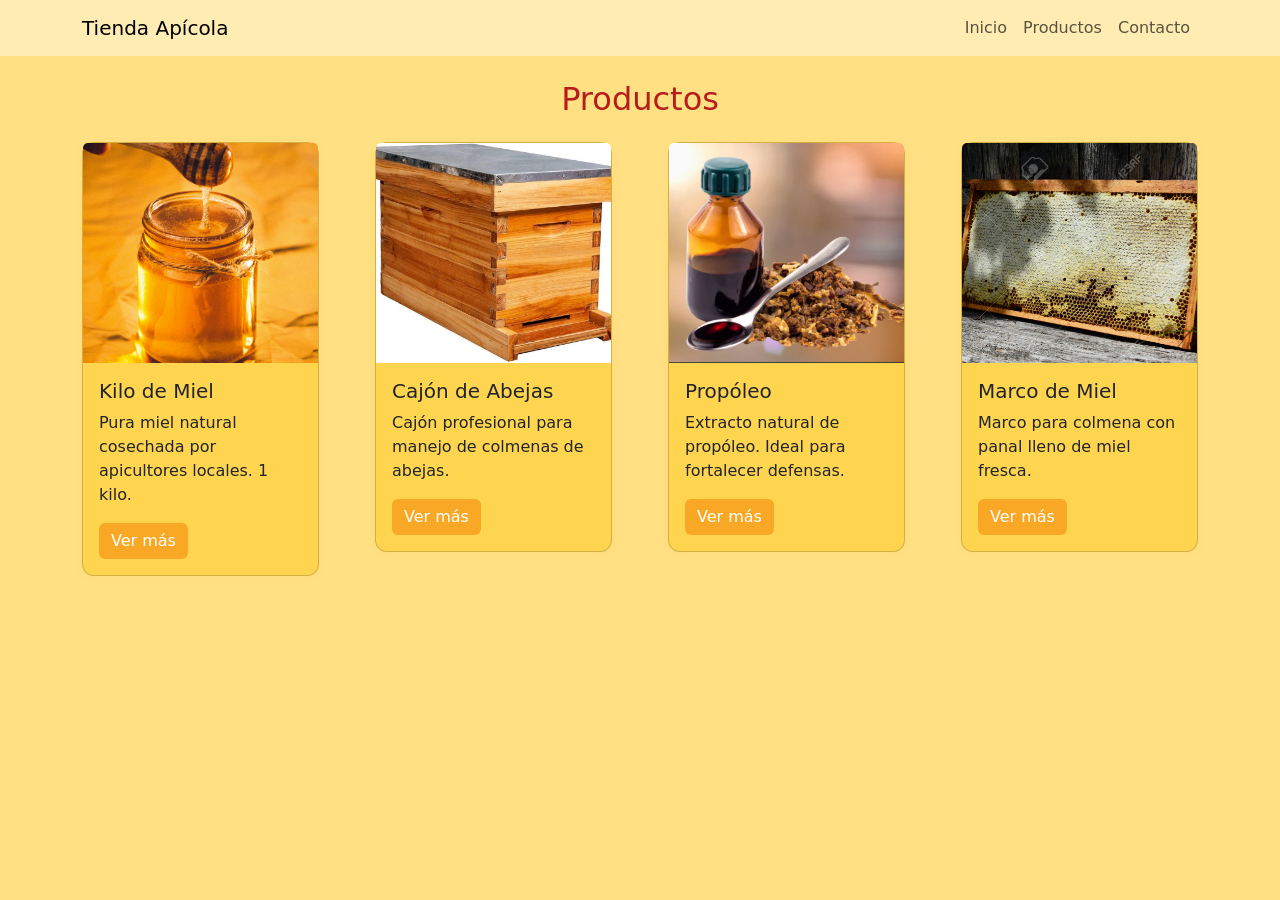
<file: index.html>
<!DOCTYPE html>
<html lang="es">
<head>
    <meta charset="UTF-8">
    <meta name="viewport" content="width=device-width, initial-scale=1.0">
    <title>Tienda Apícola</title>
    <link href="https://cdn.jsdelivr.net/npm/bootstrap@5.3.3/dist/css/bootstrap.min.css" rel="stylesheet">
    <link rel="stylesheet" href="assets/css/styles.css">
</head>
<body>
    <nav class="navbar navbar-expand-lg navbar-light bg-light">
        <div class="container">
            <a class="navbar-brand" href="#">Tienda Apícola</a>
            <button class="navbar-toggler" type="button" data-bs-toggle="collapse"
                data-bs-target="#navbarNav" aria-controls="navbarNav"
                aria-expanded="false" aria-label="Toggle navigation">
                <span class="navbar-toggler-icon"></span>
            </button>
            <div class="collapse navbar-collapse" id="navbarNav">
                <ul class="navbar-nav ms-auto">
                    <li class="nav-item"><a class="nav-link" href="#">Inicio</a></li>
                    <li class="nav-item"><a class="nav-link" href="#">Productos</a></li>
                    <li class="nav-item"><a class="nav-link" href="#">Contacto</a></li>
                </ul>
            </div>
        </div>
    </nav>

    <main class="container py-4">
        <h2 class="text-center mb-4">Productos</h2>
        <div class="row" id="productos">
            <div class="col-12 col-sm-6 col-lg-3 mb-4">
    <div class="card h-100">
        <img src="assets/img/miel.jpg" class="card-img-top" alt="Kilo de Miel">
        <div class="card-body">
            <h5 class="card-title">Kilo de Miel</h5>
            <p class="card-text">Pura miel natural cosechada por apicultores locales. 1 kilo.</p>
            <a href="#" class="btn btn-warning">Ver más</a>
        </div>
    </div>
</div>
<div class="col-12 col-sm-6 col-lg-3 mb-4">
    <div class="card h-100">
        <img src="assets/img/cajon.jpg" class="card-img-top" alt="Cajón de Abejas">
        <div class="card-body">
            <h5 class="card-title">Cajón de Abejas</h5>
            <p class="card-text">Cajón profesional para manejo de colmenas de abejas.</p>
            <a href="#" class="btn btn-warning">Ver más</a>
        </div>
    </div>
</div>
<div class="col-12 col-sm-6 col-lg-3 mb-4">
    <div class="card h-100">
        <img src="assets/img/propoleo.png" class="card-img-top" alt="Propóleo">
        <div class="card-body">
            <h5 class="card-title">Propóleo</h5>
            <p class="card-text">Extracto natural de propóleo. Ideal para fortalecer defensas.</p>
            <a href="#" class="btn btn-warning">Ver más</a>
        </div>
    </div>
</div>
<div class="col-12 col-sm-6 col-lg-3 mb-4">
    <div class="card h-100">
        <img src="assets/img/marco.jpg" class="card-img-top" alt="Marco de Miel">
        <div class="card-body">
            <h5 class="card-title">Marco de Miel</h5>
            <p class="card-text">Marco para colmena con panal lleno de miel fresca.</p>
            <a href="#" class="btn btn-warning">Ver más</a>
        </div>
    </div>
</div>
        </div>
    </main>
    <script src="https://cdn.jsdelivr.net/npm/bootstrap@5.3.3/dist/js/bootstrap.bundle.min.js"></script>
<button id="btn-ir-arriba" style="
  position: fixed; 
  right: 24px; 
  bottom: 24px; 
  padding: 12px 16px; 
  background-color: #f9a825; 
  color: #fff; 
  border: none; 
  border-radius: 50px; 
  box-shadow: 0 2px 8px rgba(240,180,70,0.15); 
  cursor: pointer;
  z-index: 99;
  display: none;
">
  Ir arriba
</button>
<script src="assets/js/app.js"></script>
</body>
</html>
</file>
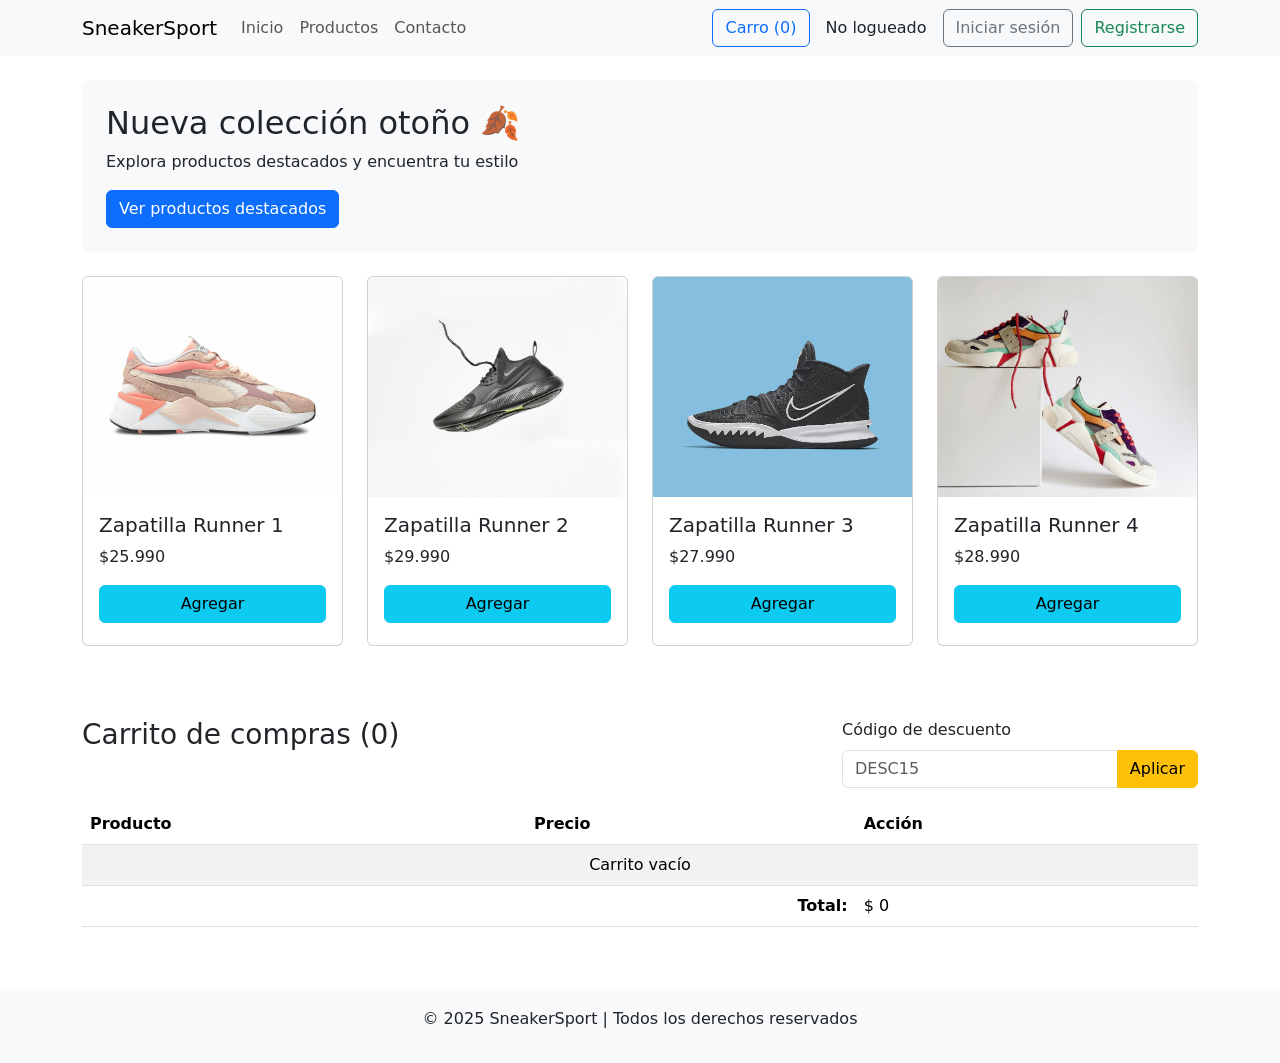
<file: modulo-02/ecommerce-frontend/index.html>
<!DOCTYPE html>
<html lang="es">
<head>
  <meta charset="UTF-8">
  <meta name="viewport" content="width=device-width, initial-scale=1.0">
  <title>SneakerSport — E-commerce Frontend</title>
  <!-- Bootstrap CDN recomendado -->
  <link href="https://cdn.jsdelivr.net/npm/bootstrap@5.3.3/dist/css/bootstrap.min.css" rel="stylesheet">
  <link rel="stylesheet" href="assets/css/styles.css">
</head>
<body>
  <!-- Navbar -->
  <nav class="navbar navbar-expand-lg navbar-light bg-light">
    <div class="container">
      <a class="navbar-brand" href="#">SneakerSport</a>
      <div class="collapse navbar-collapse" id="navbarNav">
        <ul class="navbar-nav me-auto">
          <li class="nav-item"><a class="nav-link" href="#">Inicio</a></li>
          <li class="nav-item"><a class="nav-link" href="#">Productos</a></li>
          <li class="nav-item"><a class="nav-link" href="#">Contacto</a></li>
        </ul>
        <a class="btn btn-outline-primary" href="#">Carro (0)</a>
        <span class="ms-3 me-3" id="estadoUsuario">No logueado</span>
          <button class="btn btn-outline-secondary me-2" onclick="mostrarModal('login')">
          Iniciar sesión
          </button>
        <button class="btn btn-outline-success" onclick="mostrarModal('registro')">
        Registrarse
        </button>
      </div>
    </div>
  </nav>

  <!-- Hero -->
  <div class="container mt-4">
    <div class="p-4 bg-light rounded-3 mb-4">
      <h2>Nueva colección otoño 🍂</h2>
      <p>Explora productos destacados y encuentra tu estilo</p>
      <button class="btn btn-primary">Ver productos destacados</button>
    </div>
  </div>

  <!-- Listado de productos en tarjetas -->
  <div class="container">
    <div class="row row-cols-1 row-cols-md-4 g-4">
      <div class="col">
        <div class="card mb-4">
          <img src="assets/img/zapatilla1.jpg" class="card-img-top" alt="Zapatilla 1">
          <div class="card-body">
            <h5 class="card-title">Zapatilla Runner 1</h5>
            <p class="card-text">$25.990</p>
            <button class="btn btn-info">Agregar</button>
          </div>
        </div>
      </div>
      <div class="col">
        <div class="card mb-4">
          <img src="assets/img/zapatilla2.jpg" class="card-img-top" alt="Zapatilla 2">
          <div class="card-body">
            <h5 class="card-title">Zapatilla Runner 2</h5>
            <p class="card-text">$29.990</p>
            <button class="btn btn-info">Agregar</button>
          </div>
        </div>
      </div>
      <div class="col">
        <div class="card mb-4">
          <img src="assets/img/zapatilla3.jpg" class="card-img-top" alt="Zapatilla 3">
          <div class="card-body">
            <h5 class="card-title">Zapatilla Runner 3</h5>
            <p class="card-text">$27.990</p>
            <button class="btn btn-info">Agregar</button>
          </div>
        </div>
      </div>
      <div class="col">
        <div class="card mb-4">
          <img src="assets/img/zapatilla4.jpg" class="card-img-top" alt="Zapatilla 4">
          <div class="card-body">
            <h5 class="card-title">Zapatilla Runner 4</h5>
            <p class="card-text">$28.990</p>
            <button class="btn btn-info">Agregar</button>
          </div>
        </div>
      </div>
    </div>
  </div>

  <!-- Carrito de compras -->
<div class="container mt-5">
  <div class="row">
    <div class="col-md-8">
      <h3>Carrito de compras (<span id="cantidadItems">0</span>)</h3>
    </div>
    <div class="col-md-4">
      <label for="codigoDescuento" class="form-label">Código de descuento</label>
      <div class="input-group">
        <input type="text" id="codigoDescuento" class="form-control" placeholder="DESC15">
        <button class="btn btn-warning" onclick="aplicarCodigoDescuento()">Aplicar</button>
      </div>
    </div>
  </div>

  <div class="table-responsive mt-3">
    <table class="table table-striped">
      <thead>
        <tr>
          <th>Producto</th>
          <th>Precio</th>
          <th>Acción</th>
        </tr>
      </thead>
      <tbody id="tbodyCarrito">
        <tr>
          <td colspan="3" class="text-center">Carrito vacío</td>
        </tr>
      </tbody>
      <tfoot>
        <tr>
          <td colspan="2" class="text-end"><strong>Total:</strong></td>
          <td id="totalCarrito">$ 0</td>
        </tr>
      </tfoot>
    </table>
  </div>
</div>

<!-- Modal Autenticación -->
<div class="modal fade" id="modalAuth" tabindex="-1" aria-hidden="true">
  <div class="modal-dialog">
    <div class="modal-content">
      <div class="modal-header">
        <h5 class="modal-title" id="modalAuthTitle">Iniciar sesión</h5>
        <button type="button" class="btn-close" data-bs-dismiss="modal"></button>
      </div>
      <div class="modal-body">
        <div class="mb-3">
          <label for="usuarioInput" class="form-label">Usuario</label>
          <input type="text" class="form-control" id="usuarioInput">
        </div>
        <div class="mb-3">
          <label for="passwordInput" class="form-label">Contraseña</label>
          <input type="password" class="form-control" id="passwordInput">
        </div>
      </div>
      <div class="modal-footer">
        <button type="button" class="btn btn-secondary" data-bs-dismiss="modal">Cerrar</button>
        <button type="button" class="btn btn-primary" onclick="handleSubmitAuth()">Ingresar</button>
      </div>
    </div>
  </div>
</div>

  <!-- Footer -->
<footer class="bg-light text-center p-3 mt-5">
  <p>© 2025 SneakerSport | Todos los derechos reservados</p>
</footer>

<script src="https://cdn.jsdelivr.net/npm/bootstrap@5.3.3/dist/js/bootstrap.bundle.min.js"></script>
<script src="./app.js"></script>
</body>
</html>
</file>
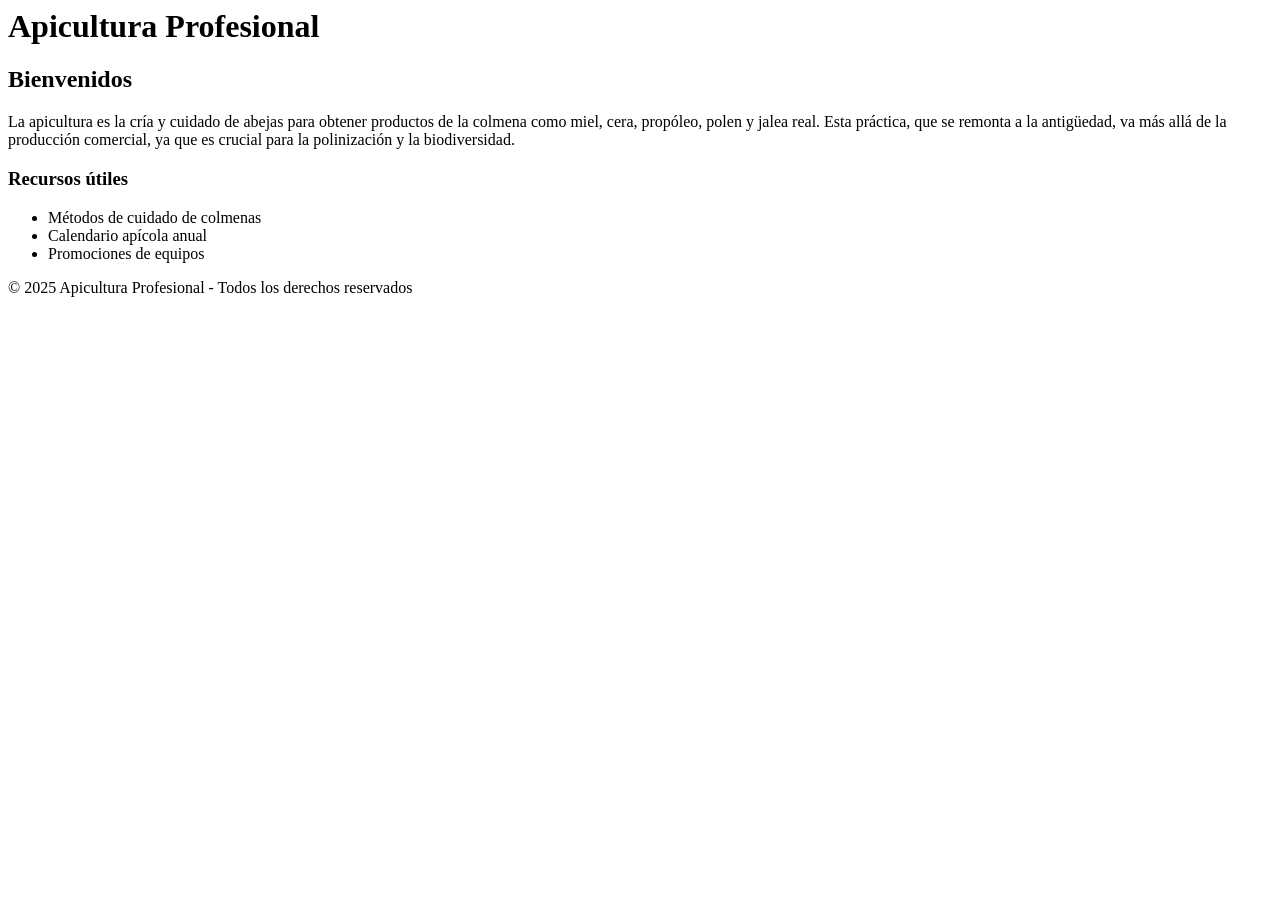
<file: modulo-02/EJERCICIO 13-11/index.html>
<!-- La etiqueta <html> contiene todo el documento HTML -->
<html lang="es">
<head>
    <!-- <head> incluye metadatos y configuraciones del documento -->
    <meta charset="UTF-8">
    <title>ejerciciopractico01</title>
</head>
<!-- <body> contiene todo el contenido visible -->
<body>
    <!-- <header> es la cabecera de la página -->
    <header>
        <!-- <h1> es el título principal de la página -->
        <h1>Apicultura Profesional</h1>
    </header>
    <!-- <section> agrupa el contenido principal -->
    <section>
        <!-- <article> representa contenido principal -->
        <article>
            <h2>Bienvenidos</h2>
            <p>La apicultura es la cría y cuidado de abejas para obtener productos de la colmena como miel, cera, propóleo, polen y jalea real. Esta práctica, que se remonta a la antigüedad, va más allá de la producción comercial, ya que es crucial para la polinización y la biodiversidad.</p>
        </article>
        <!-- <aside> contiene información complementaria -->
        <aside>
            <h3>Recursos útiles</h3>
            <ul>
                <li>Métodos de cuidado de colmenas</li>
                <li>Calendario apícola anual</li>
                <li>Promociones de equipos</li>
            </ul>
        </aside>
    </section>
    <!-- <footer> representa el pie de página -->
    <footer>
        © 2025 Apicultura Profesional - Todos los derechos reservados
    </footer>
</body>
</html>
</file>
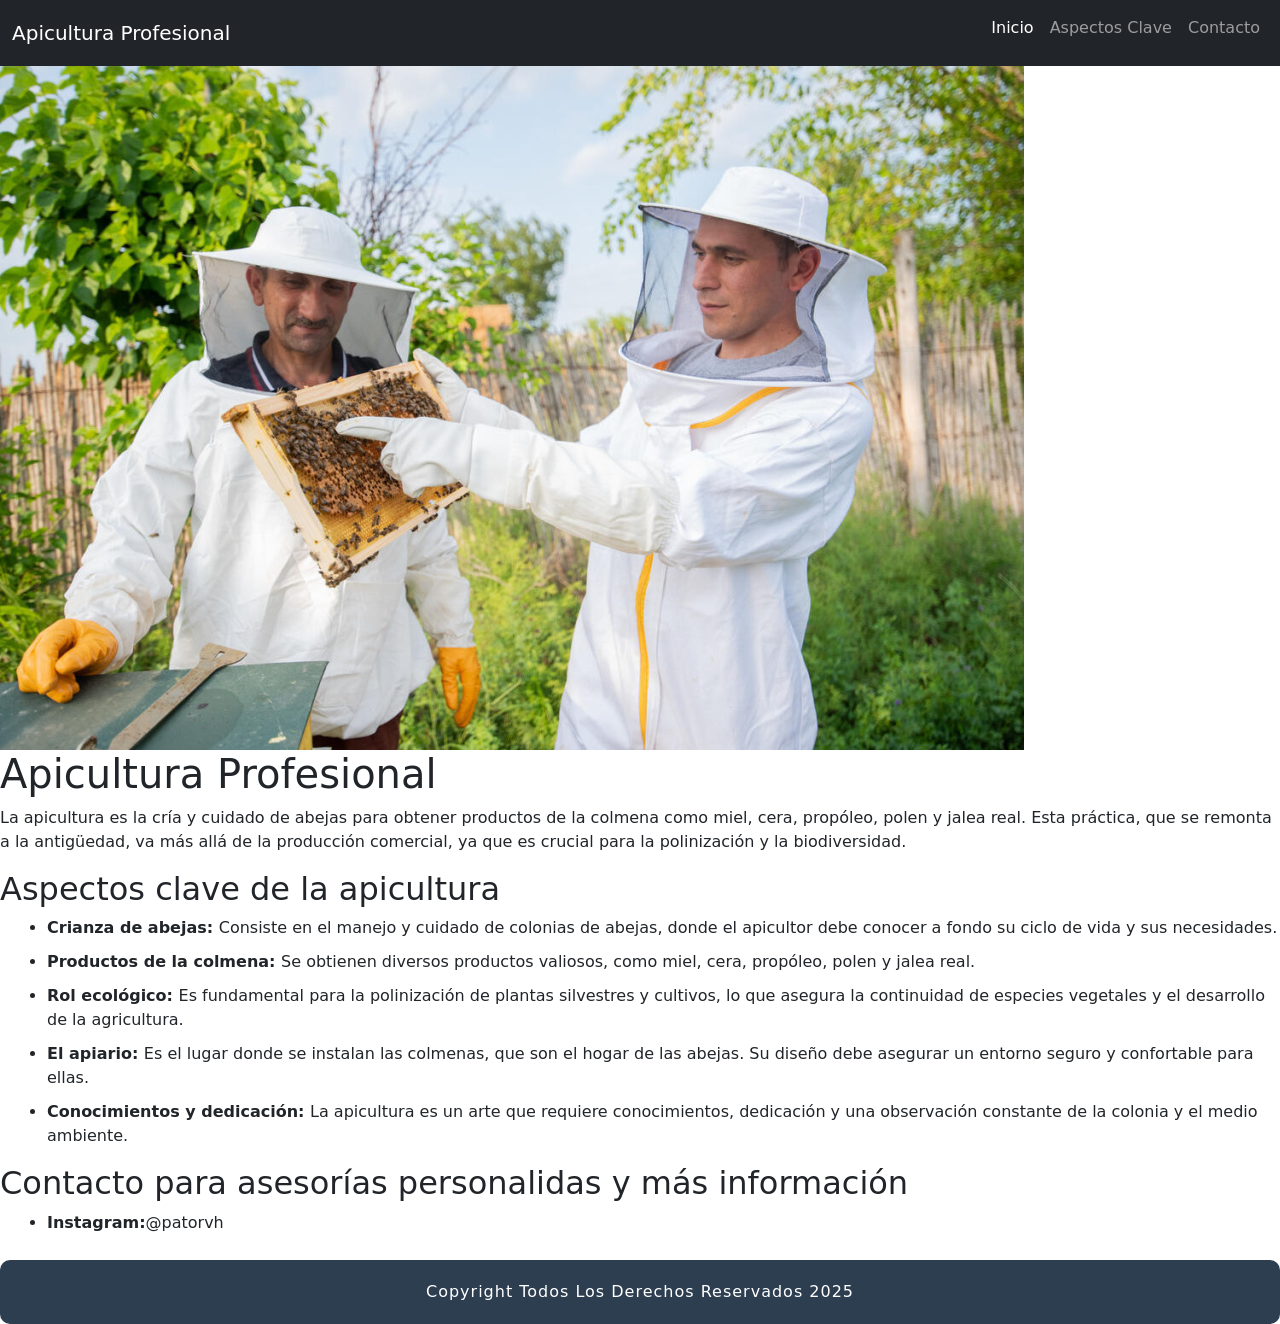
<file: modulo-02/EJERCICIO 14-11/index.html>
<!DOCTYPE html>
<html lang="es">
<head>
    <meta charset="UTF-8">
    <meta name="viewport" content="width=device-width, initial-scale=1.0">
    <title>Apicultura Profesional</title>
    <link rel="stylesheet" href="./assets/css/styles.css">
        <!-- Bootstrap 5 CSS CDN -->
    <link href="https://cdn.jsdelivr.net/npm/bootstrap@5.3.3/dist/css/bootstrap.min.css" rel="stylesheet">

</head>
<body>
    <!-- NAVBAR RESPONSIVA CON BOOTSTRAP -->
    <nav class="navbar navbar-expand-lg navbar-dark bg-dark">
        <div class="container-fluid">
            <!-- LOGO / NOMBRE DE LA PÁGINA -->
            <a class="navbar-brand" href="#inicio">Apicultura Profesional</a>
            
            <!-- BOTÓN HAMBURGUESA (solo visible en móvil) -->
            <button class="navbar-toggler" type="button" data-bs-toggle="collapse" data-bs-target="#navbarNav" 
                    aria-controls="navbarNav" aria-expanded="false" aria-label="Toggle navigation">
                <span class="navbar-toggler-icon"></span>
            </button>
            
            <!-- MENÚ (se oculta en móvil, se muestra en desktop) -->
            <div class="collapse navbar-collapse" id="navbarNav">
                <ul class="navbar-nav ms-auto">
                    <li class="nav-item">
                        <a class="nav-link active" href="#inicio">Inicio</a>
                    </li>
                    <li class="nav-item">
                        <a class="nav-link" href="#aspectos">Aspectos Clave</a>
                    </li>
                    <li class="nav-item">
                        <a class="nav-link" href="#contacto">Contacto</a>
                    </li>
                </ul>
            </div>
        </div>
    </nav>
    <img src="./assets/img/apicultura.jpg" alt="foto de perfil de Apicultura">
    <h1>Apicultura Profesional</h1>
    <p>La apicultura es la cría y cuidado de abejas para obtener productos de la colmena como miel, cera, propóleo, polen y jalea real. Esta práctica, que se remonta a la antigüedad, va más allá de la producción comercial, ya que es crucial para la polinización y la biodiversidad.</p>
    <section>
        <article>
            <h2>Aspectos clave de la apicultura</h2>
        <ul>
        <li><strong>Crianza de abejas: </strong>Consiste en el manejo y cuidado de colonias de abejas, donde el apicultor debe conocer a fondo su ciclo de vida y sus necesidades.</li>
        <li><strong>Productos de la colmena: </strong>Se obtienen diversos productos valiosos, como miel, cera, propóleo, polen y jalea real.</li>
        <li><strong>Rol ecológico: </strong>Es fundamental para la polinización de plantas silvestres y cultivos, lo que asegura la continuidad de especies vegetales y el desarrollo de la agricultura.</li>
        <li><strong>El apiario: </strong>Es el lugar donde se instalan las colmenas, que son el hogar de las abejas. Su diseño debe asegurar un entorno seguro y confortable para ellas.</li>
        <li><strong>Conocimientos y dedicación: </strong>La apicultura es un arte que requiere conocimientos, dedicación y una observación constante de la colonia y el medio ambiente.</li>
        </ul>
        </article>
        <aside>
            <h2>Contacto para asesorías personalidas y más información</h2>
            <ul>
                <li><strong>Instagram:</strong>@patorvh</li>
            </ul>
        </aside>
        
    </section>
    <footer>Copyright Todos Los Derechos Reservados 2025
        
    </footer>
    <!-- Bootstrap 5 JavaScript Bundle -->
    <script src="https://cdn.jsdelivr.net/npm/bootstrap@5.3.3/dist/js/bootstrap.bundle.min.js"></script>
</body>
</html>
</file>
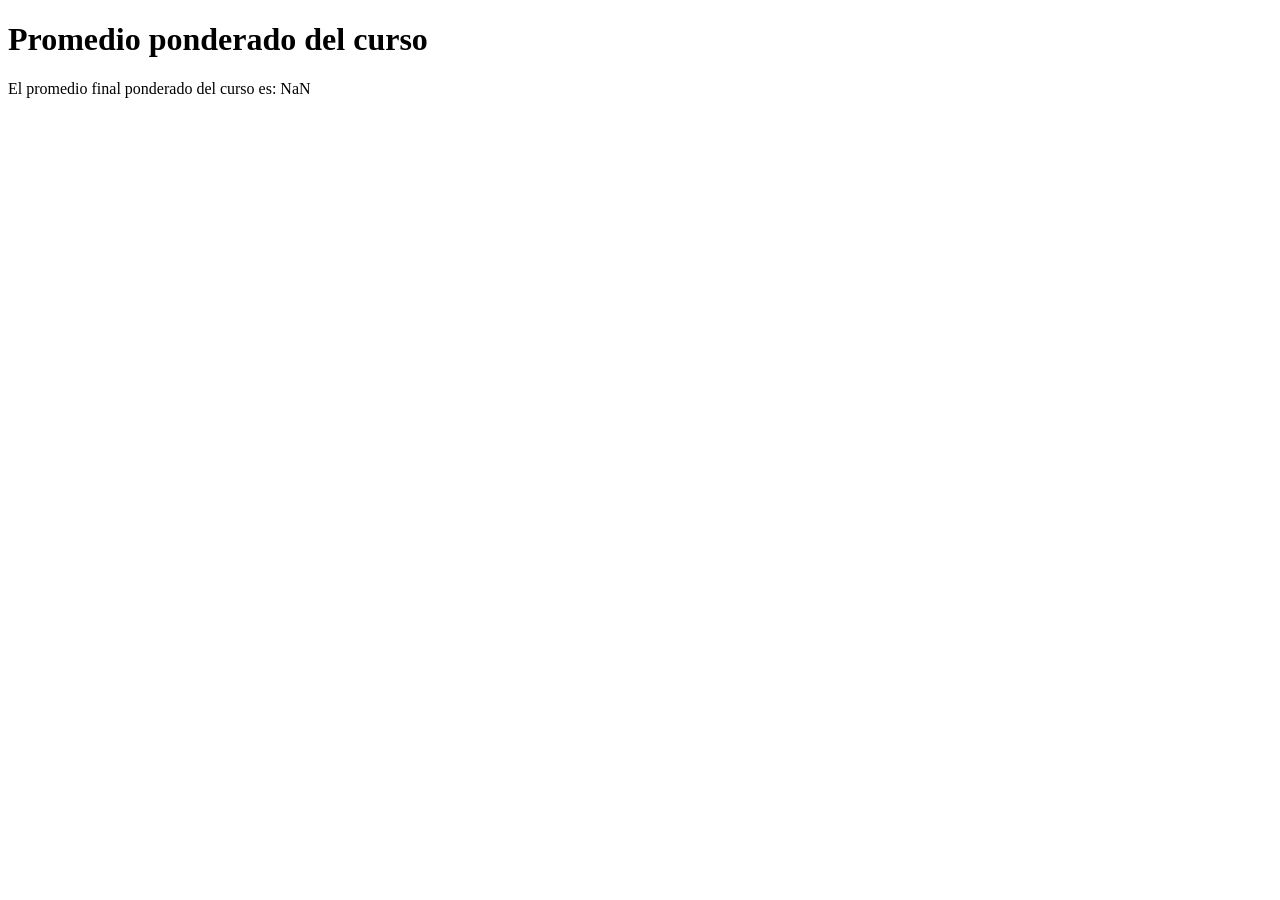
<file: modulo-03/leccion-03/ejercicio-01/index.html>
<!DOCTYPE html>
<html lang="es">
<head>
  <meta charset="UTF-8">
  <title>Promedio ponderado del curso</title>
</head>
<body>
  <h1>Promedio ponderado del curso</h1>

  <script src="app.js"></script>
</body>
</html>
</file>
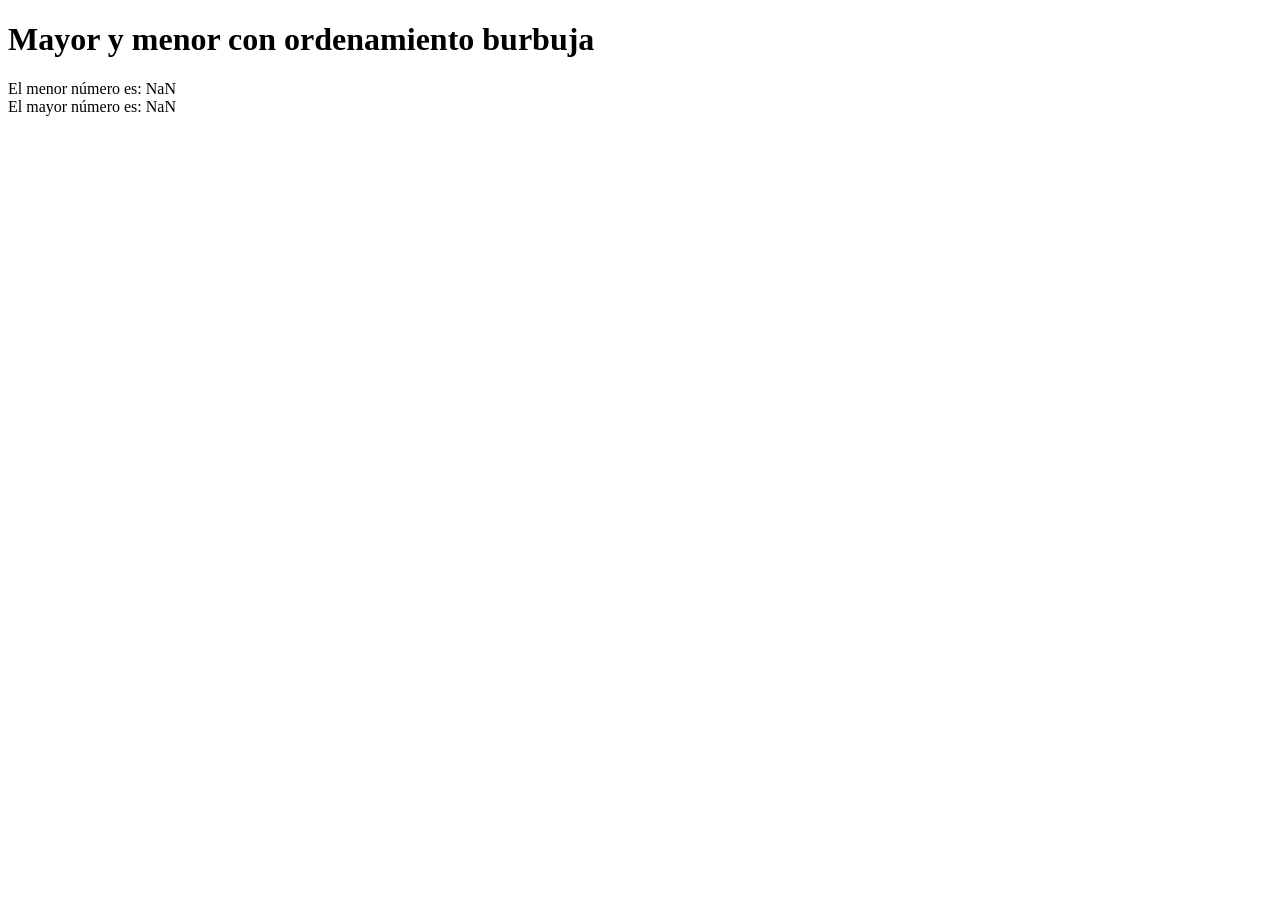
<file: modulo-03/leccion-03/ejercicio-02/index.html>
<!DOCTYPE html>
<html lang="es">
<head>
  <meta charset="UTF-8">
  <title>Mayor y menor con burbuja</title>
</head>
<body>
  <h1>Mayor y menor con ordenamiento burbuja</h1>

  <script src="app.js"></script>
</body>
</html>
</file>
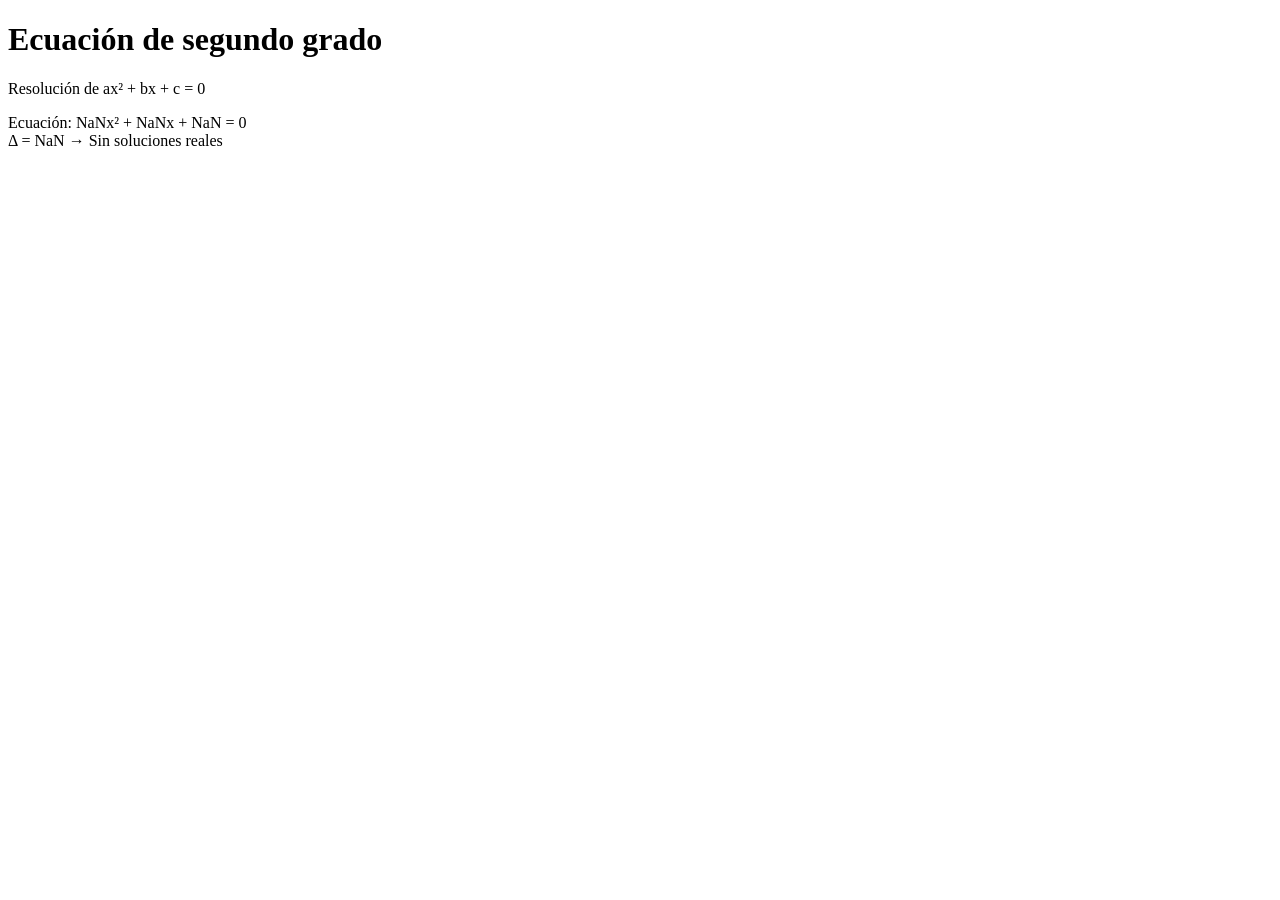
<file: modulo-03/leccion-04/ejercicio-02/index.html>
<!DOCTYPE html>
<html lang="es">
<head>
  <meta charset="UTF-8">
  <title>Ecuación de segundo grado</title>
</head>
<body>
  <h1>Ecuación de segundo grado</h1>
  <p>Resolución de ax² + bx + c = 0</p>

  <div id="resultado"></div>

  <script src="app.js"></script>
</body>
</html>
</file>
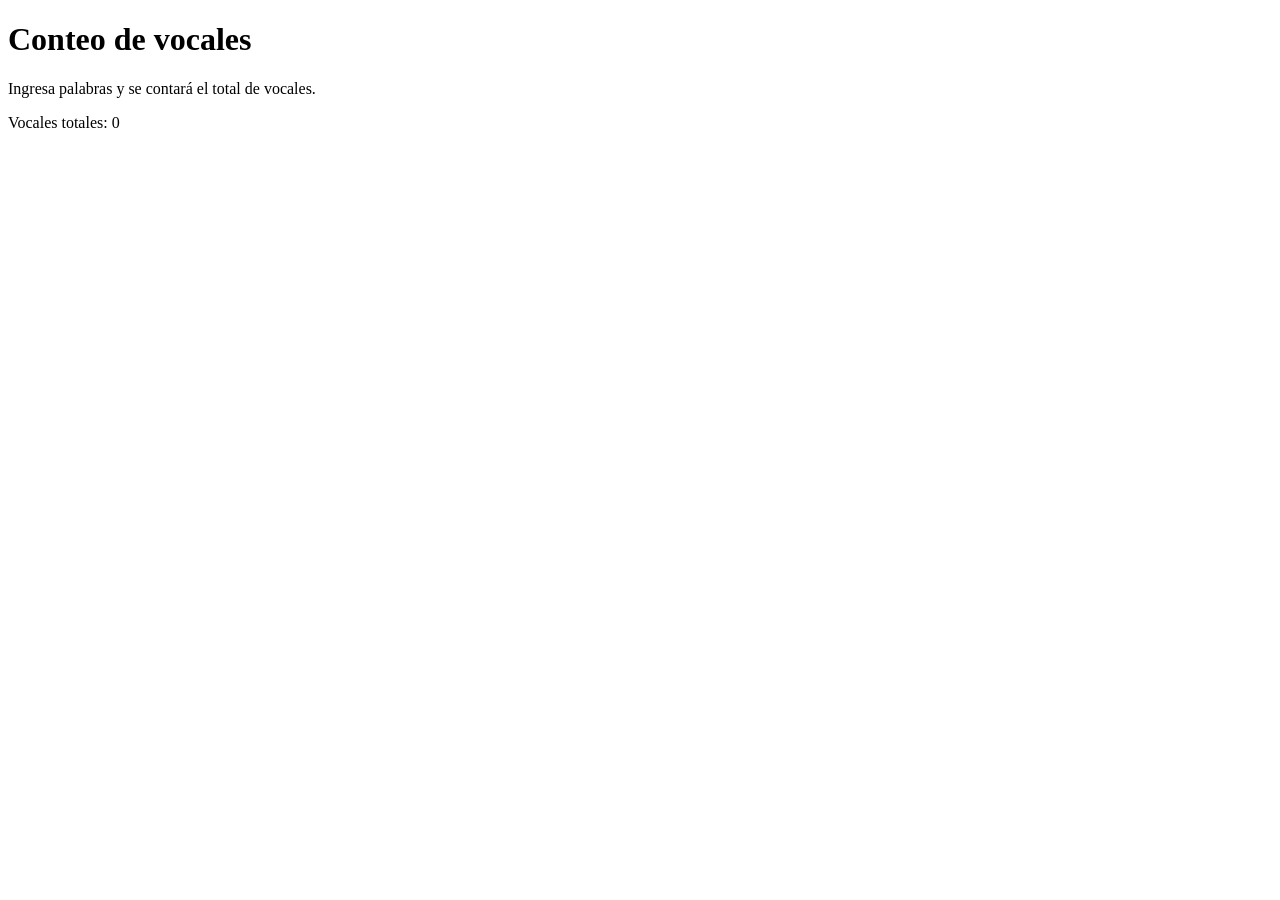
<file: modulo-03/leccion-05/ejercicio-01/index.html>
<!DOCTYPE html>
<html lang="es">
<head>
  <meta charset="UTF-8">
  <title>Conteo de vocales</title>
</head>
<body>
  <h1>Conteo de vocales</h1>
  <p>Ingresa palabras y se contará el total de vocales.</p>

  <div id="resultado"></div>

  <script src="app.js"></script>
</body>
</html>
</file>
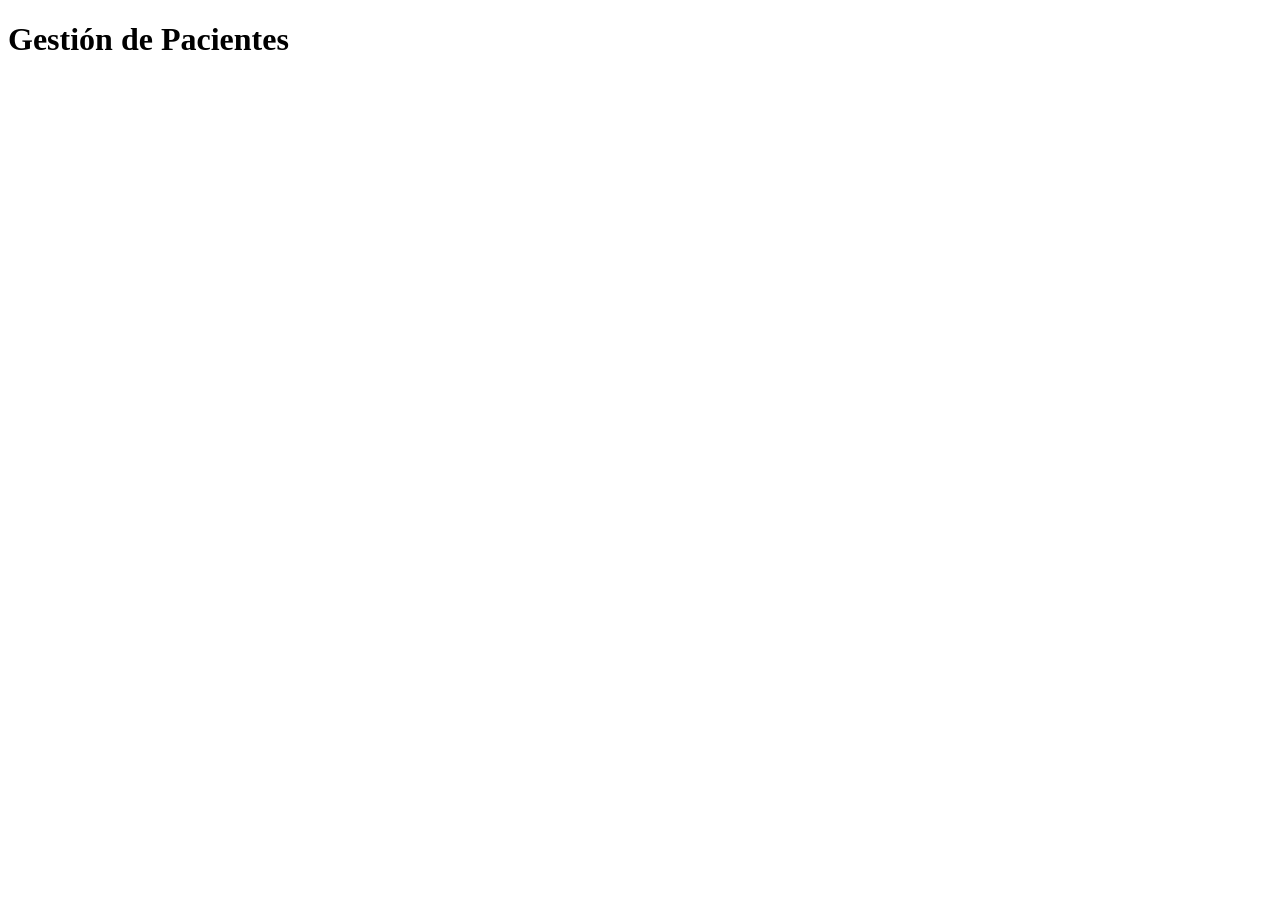
<file: modulo-03/leccion-05/ejercicio-02/index.html>
<!DOCTYPE html>
<html lang="es">
<head>
  <meta charset="UTF-8">
  <title>Gestión de Pacientes</title>
</head>
<body>
  <h1>Gestión de Pacientes</h1>
  <div id="resultado"></div>
  <script src="app.js"></script>
</body>
</html>
</file>
<file: assets/css/styles.css>
body {
  background-color: #ffe082; /* Fondo tipo miel dorada */
}
.card-img-top {
  width: 100%;
  height: 220px;   /* Puedes ajustar la altura según te convenga */
  object-fit: cover; /* Recorta la imagen para que siempre llene el espacio sin deformarse */
}
h2 {
  color: #b71c1c;
}
.btn-warning {
  background-color: #ffc107;
  border: none;
}
.navbar, .navbar-light {
  background-color: #ffecb3 !important; /* miel cremosa */
}
.btn-warning {
  background-color: #f9a825;
  color: #fff;
}
.card {
  background-color: #ffd54f !important;
  border-radius: 12px;
  box-shadow: 0 2px 8px rgba(240,180,70,0.07) !important;
}

/* Flexbox principal - productos */
#productos {
  display: flex;
  flex-wrap: wrap;
  gap: 2rem;
  justify-content: center;
  align-items: flex-start;
}

/* Columnas de producto */
#productos > .col-12 {
  flex: 1 1 220px;
  max-width: 300px;
}

/* Mobile: una tarjeta por fila */
@media (max-width: 600px) {
  #productos {
    flex-direction: column;
    gap: 1rem;
  }
  #productos > .col-12 {
    max-width: 100%;
  }
}

/* Tablet: dos tarjetas por fila*/
@media (min-width: 601px) and (max-width: 900px) {
  #productos {
    flex-wrap: wrap;
    justify-content: center;
    gap: 1.5rem;
  }
  #productos > .col-12 {
    max-width: 45%;
  }
}
</file>
<file: modulo-02/ecommerce-frontend/assets/css/styles.css>
/* Igualar tamaño de todas las imágenes en tarjetas */
.card-img-top {
  width: 100%;
  height: 220px;     /* Ajusta el alto según el diseño que más te guste */
  object-fit: cover;
}

/* Igualar altura de todas las tarjetas y mantener alineado contenido */
.card {
  min-height: 370px;            /* Puedes ajustar este valor si quieres más o menos alto */
  display: flex;
  flex-direction: column;
  justify-content: space-between;
}

/* Ajusta el botón si lo quieres más ancho */
.card .btn {
  width: 100%;
}
</file>
<file: modulo-02/EJERCICIO 14-11/assets/css/styles.css>
/* ========== DISEÑO MOBILE FIRST APILADO (por defecto) ========== */

body {
    font-family: Arial, sans-serif;
    line-height: 1.6;
    color: #222;
    background-color: #f4f4f4;
    margin: 0;
    padding: 0;
}

.contenedor-principal {
    display: grid;
    grid-template-columns: 1fr;
    gap: 20px;
    padding: 20px;
    max-width: 1200px;
    margin: 0 auto;
    box-sizing: border-box;
}

/* Bloques principales del grid */
.imagen-titulo,
.aspectos,
.contacto {
    background: #fff;
    border-radius: 10px;
    padding: 20px;
    box-shadow: 0 2px 8px rgba(0,0,0,0.07);
}

.imagen-titulo img {
    width: 100%;
    max-width: 400px;
    height: auto;
    margin: 0 auto 15px auto;
    display: block;
    border-radius: 7px;
}

.imagen-titulo h1, .aspectos h2, .contacto h2 {
    margin-top: 0;
    margin-bottom: 15px;
    color: #2c3e50;
}

.imagen-titulo p {
    margin-bottom: 0;
    color: #222;
}

/* Listas */
ul {
    margin: 0 0 0 15px;
    padding: 0;
}
li {
    margin-bottom: 10px;
}

/* Footer */
footer {
    background-color: #2c3e50;
    color: #fff;
    text-align: center;
    padding: 20px;
    margin-top: 25px;
    letter-spacing: 1px;
    border-radius: 10px;
}

/* ========== MEDIA QUERY: TABLET (2 columnas) ========== */
@media (min-width: 768px) {
    .contenedor-principal {
        grid-template-columns: 2fr 1fr;
        grid-template-rows: auto 1fr;
    }
    .imagen-titulo {
        grid-column: 1 / span 2;
    }
    .aspectos {
        grid-column: 1;
    }
    .contacto {
        grid-column: 2;
    }
}

/* ========== MEDIA QUERY: DESKTOP (3 columnas) ========== */
@media (min-width: 1024px) {
    .contenedor-principal {
        grid-template-columns: 2fr 1fr 1fr;
    }
    .imagen-titulo {
        grid-column: 1 / 2;
    }
    .aspectos {
        grid-column: 2 / 3;
    }
    .contacto {
        grid-column: 3 / 4;
    }
}
</file>
